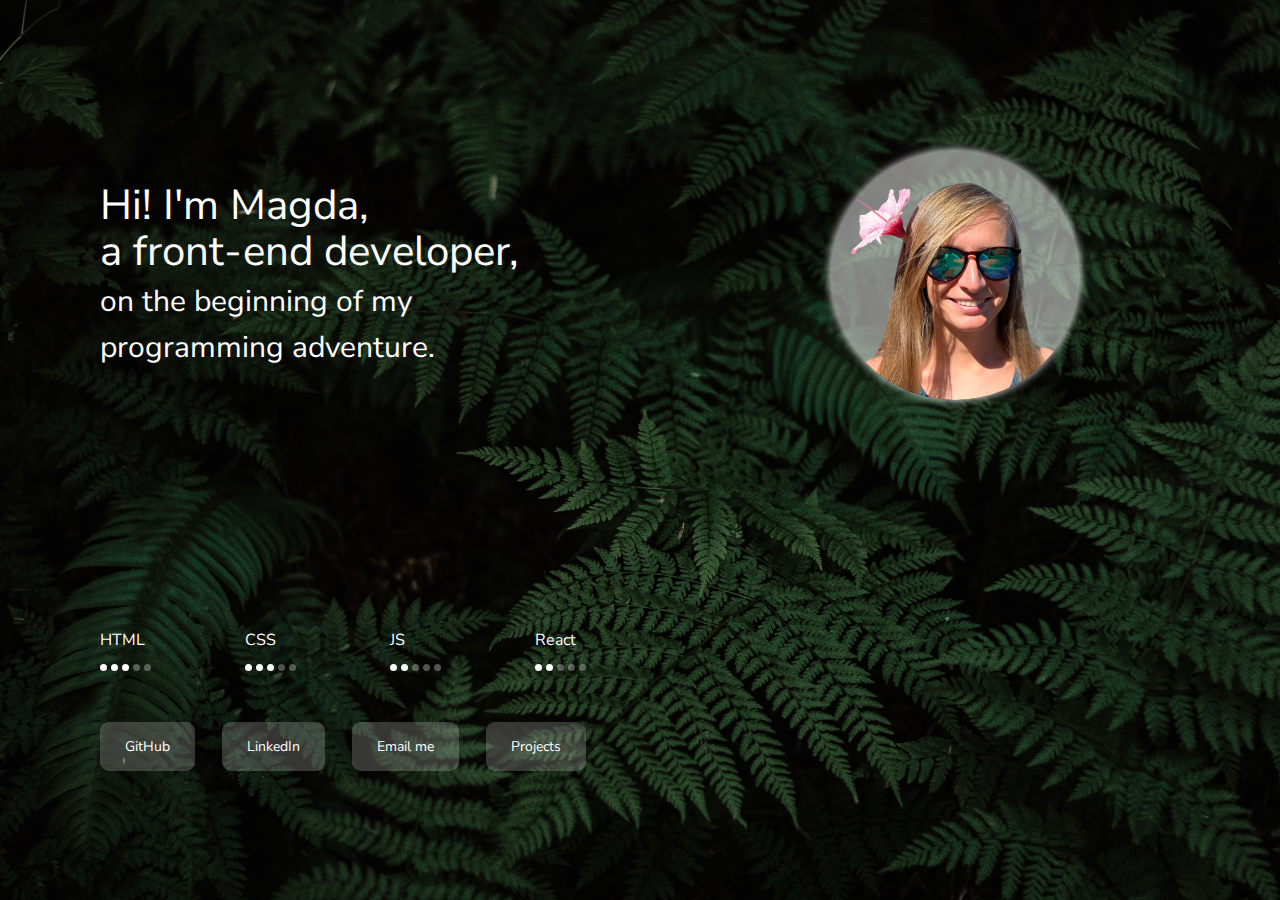
<file: index.html>
<!DOCTYPE html>
<html lang="en">
<head>
    <meta charset="UTF-8">
    <meta http-equiv="X-UA-Compatible" content="IE=edge">
    <meta name="viewport" content="width=device-width, initial-scale=1.0">
    <link href="./styles/reset.css" rel="stylesheet">
    <link href="./styles/style.css" rel="stylesheet">
    <link rel="preconnect" href="https://fonts.googleapis.com">
    <link rel="preconnect" href="https://fonts.gstatic.com" crossorigin>
    <link href="https://fonts.googleapis.com/css2?family=Nunito+Sans&display=swap" rel="stylesheet">
    <title>Mag's e-business card 🍀</title>
</head>
<body>
    <main>
        <section class="container">
            <div class="headerWrapper">
                <header class="wrapper">
                    <h2>Hi! I'm Magda, <br/>
                    a front-end developer,<br/>
                    <span>on the beginning of my programming adventure.</span></h2>
                </header>
                <div class="photo">
                    <img src="./img/transparetnPhoto.png" alt="portrait photo">
                </div>
            </div>
            <footer class="skillsWrapper">
                <aside class="skills">
                    <section class="html">
                        <h4>HTML</h4>
                        <div class="circle"></div>
                        <div class="circle"></div>
                        <div class="circle"></div>
                        <div class="circle1"></div>
                        <div class="circle1"></div>
                    </section>
                    <section class="css">
                        <h4>CSS</h4>
                        <div class="circle"></div>
                        <div class="circle"></div>
                        <div class="circle"></div>
                        <div class="circle1"></div>
                        <div class="circle1"></div>
                    </section>
                    <section class="js">
                        <h4>JS</h4>
                        <div class="circle"></div>
                        <div class="circle"></div>
                        <div class="circle1"></div>
                        <div class="circle1"></div>
                        <div class="circle1"></div>
                    </section>
                    <section class="react">
                        <h4>React</h4>
                        <div class="circle"></div>
                        <div class="circle"></div>
                        <div class="circle1"></div>
                        <div class="circle1"></div>
                        <div class="circle1"></div>
                    </section>
                </aside>
                 <ul class="contactLinks">
                    <li><a class="btn" href="https://github.com/MagPtak">GitHub</a></li>
                    <li><a class="btn" href="https://www.linkedin.com/in/magdalena-ptak-51a62593/">LinkedIn</a></li>
                    <li><a class="btn" href="mailto:magdalena.ptak1990@gmail.com">Email me</a></li>
                    <li><a class="btn" href="/index00.html">Projects</a></li>
                </ul>
                <ul class="projects">
                    
                </ul>
            </footer>
        </section>
    </main>
</body>
</html>
</file>
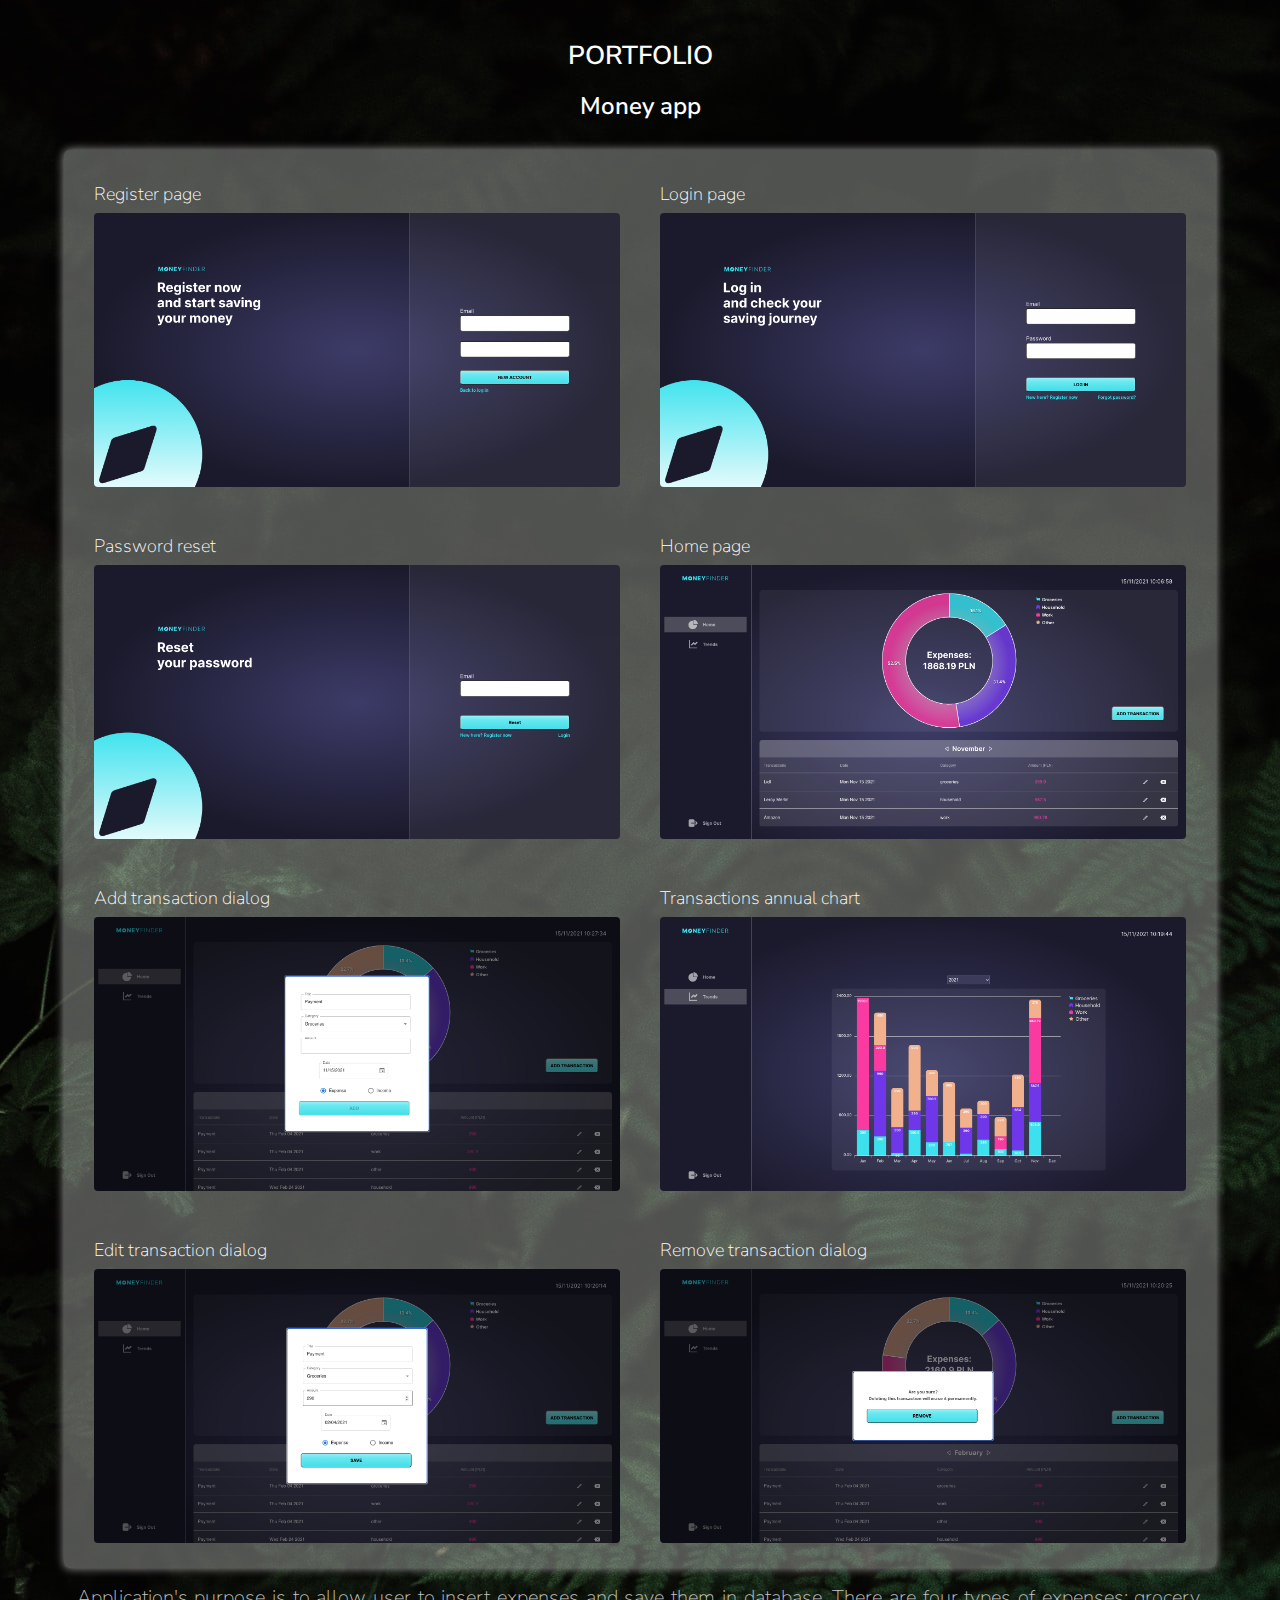
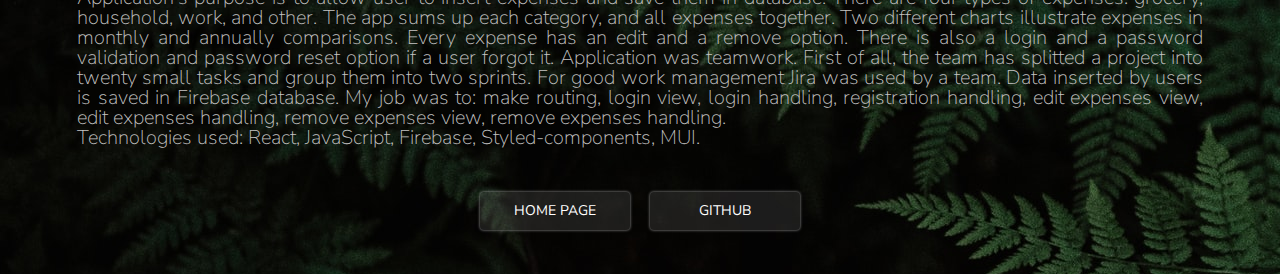
<file: index03.html>
<!DOCTYPE html>
<html lang="en">
<head>
    <meta charset="UTF-8">
    <meta http-equiv="X-UA-Compatible" content="IE=edge">
    <meta name="viewport" content="width=device-width, initial-scale=1.0">
    <link href="./styles/reset.css" rel="stylesheet">
    <link href="./styles/style03.css" rel="stylesheet">
    <link rel="preconnect" href="https://fonts.googleapis.com">
    <link rel="preconnect" href="https://fonts.gstatic.com" crossorigin>
    <link href="https://fonts.googleapis.com/css2?family=Nunito+Sans&display=swap" rel="stylesheet">
    <link rel="preconnect" href="https://fonts.googleapis.com">
    <link rel="preconnect" href="https://fonts.gstatic.com" crossorigin>
    <link href="https://fonts.googleapis.com/css2?family=Nunito+Sans:wght@400;600;700&display=swap" rel="stylesheet">
    <title>Portfolio - project 3</title>
</head>
<body>
    <main>
        <h1>PORTFOLIO</h1>
            <h2>Money app</h2>
            <article>
                    <section>
                        <div class="projectContainer">
                            <div class="projectVersion">
                                <h4>Register page</h4>
                                <img src="./img/RegisterView.png" alt="Money app register page">
                            </div>
                            <div class="projectVersion">
                                <h4>Login page</h4>
                                <img src="./img/LoginView.png" alt="Money app login page">
                            </div>
                        </div>
                    </section>
                    <section>
                        <div class="projectContainer">
                            <div class="projectVersion">
                                <h4>Password reset</h4>
                                <img src="./img/PasswordReset.png" alt="Money app password reset">
                            </div>
                            <div class="projectVersion">
                                <h4>Home page</h4>
                                <img src="./img/Home.png" alt="Money app home page">
                            </div>
                        </div>
                    </section>
                    <section>
                        <div class="projectContainer">
                            <div class="projectVersion">
                                <h4>Add transaction dialog</h4>
                                <img src="./img/addTransaction.png" alt="Money app add transaction">
                            </div>
                            <div class="projectVersion">
                                <h4>Transactions annual chart</h4>
                                <img src="./img/Chart.png" alt="Money app annual chart">
                            </div>
                        </div>
                    </section>
                    <section>
                        <div class="projectContainer">
                            <div class="projectVersion">
                                <h4>Edit transaction dialog</h4>
                                <img src="./img/Edit.png" alt="Money app edit transaction">
                            </div>
                            <div class="projectVersion">
                                <h4>Remove transaction dialog</h4>
                                <img src="./img/Delete.png" alt="Money app remove transaction">
                            </div>
                        </div>
                    </section>
            </article>
            <h3>Application's purpose is to allow user to insert expenses and save them in database. 
                There are four types of expenses: grocery, household, work, and other. 
                The app sums up each category, and all expenses together. 
                Two different charts illustrate expenses in monthly and annually comparisons. 
                Every expense has an edit and a remove option. 
                There is also a login and a password validation and password reset option if a user forgot it. 
                Application was teamwork. First of all, the team has splitted a project into twenty small tasks and group them into two sprints. 
                For good work management Jira was used by a team. Data inserted by users is saved in Firebase database. 
                My job was to: make routing, login view, login handling, registration handling, edit expenses view, edit expenses handling, remove expenses view, remove expenses handling. </br> 
                Technologies used: React, JavaScript, Firebase, Styled-components, MUI.</h3>
            <div class="home">
                <a class="btn" href="/index.html">HOME PAGE</a>
                <a class="btn" href="https://github.com/MagPtak/React-project">GITHUB</a>
            </div>
    </main>
</body>
</html>
</file>
<file: styles/style.css>
body {
  font-family: "Nunito Sans", sans-serif;
}

main {
  display: flex;
  justify-content: center;
  height: 100vh;
  width: 100%;
  background-image: url(/img/2.jpg);
  background-position: center;
  background-size: cover;
}

.container {
  display: flex;
  flex-direction: column;
  justify-content: space-around;
  height: 800px;
  width: 1450px;
  color: white;
  margin: auto 100px;
}
.headerWrapper {
  display: flex;
  align-items: center;
  justify-content: space-around;
  margin-top: 100px;
}

.wrapper {
  display: flex;
  flex-direction: column;
  justify-content: center;
  width: 50%;
  height: 65%;
}

h2 {
  font-size: 42px;
  line-height: 1.1;
}

span {
  font-size: 30px;
}

.skillsWrapper {
  display: flex;
  flex-direction: column;
  justify-content: space-around;
  height: 100%;
  width: 45%;
}

.skills {
  display: flex;
  justify-content: space-between;
  height: auto;
  margin-top: 200px;
}

.html .css .js {
  height: 100%;
  width: 33%;
}

h4 {
  margin-bottom: 10px;
}

.circle {
  width: 7px;
  height: 7px;
  display: inline-block;
  border-radius: 50%;
  background-color: white;
}

.circle1 {
  width: 7px;
  height: 7px;
  display: inline-block;
  border-radius: 50%;
  background-color: rgba(255, 255, 255, 0.3);
}

.projects {
  display: flex;
  align-items: center;
  width: 28%;
}

.contactLinks {
  display: flex;
  align-items: center;
  justify-content: space-between;
  width: 100%;
}

.btn {
  padding: 15px 25px;
  font-size: 14px;
  background-color: rgba(255, 255, 255, 0.2);
  color: white;
  border: none;
  border-radius: 9px;
  text-decoration: none;
}

.btn:hover,
.btn2:hover {
  background-color: rgba(255, 255, 255, 0.6);
  color: rgb(2, 15, 6);
}

.photo {
  display: flex;
  justify-content: flex-end;
  width: 50%;
  margin-right: 100px;
}

.photo img {
  height: 250px;
  width: 250px;
  border-radius: 50%;
  box-shadow: 0px 0px 9px 0px #f0efef;
}

@media screen and (max-width: 1024px) {
  .container {
    width: 750px;
    height: 900px;
    display: flex;
    flex-direction: column;
    align-items: center;
    margin: auto;
  }

  .headerWrapper {
    flex-direction: column-reverse;
    margin-top: 5%;
    height: 60%;
  }

  .photo {
    display: flex;
    justify-content: center;
    width: 50%;
    margin-right: 0;
  }

  .wrapper {
    display: flex;
    flex-direction: column;
    justify-content: center;
    width: 100%;
    height: 65%;
    text-align: center;
    margin-top: 10%;
  }

  h2 {
    font-size: 36px;
    line-height: 1.1;
  }

  span {
    font-size: 26px;
  }

  .skillsWrapper {
    display: flex;
    flex-direction: column;
    justify-content: space-around;
    height: 100%;
    width: 75%;
  }

  .btn,
  .btn2 {
    padding: 15px 25px;
    font-size: 18px;
    font-weight: 600;
    background-color: rgba(255, 255, 255, 0.2);
    color: white;
    border: none;
    border-radius: 9px;
    text-decoration: none;
  }
}

@media screen and (max-width: 670px) {
  .main {
    display: flex;
    justify-content: center;
    align-items: center;
  }

  .container {
    display: flex;
    flex-direction: column;
    justify-content: center;
    height: 550px;
    width: 300px;
    color: white;
    margin: auto;
  }

  .headerWrapper {
    flex-direction: column-reverse;
    margin-top: 15%;
    height: 60%;
  }

  .wrapper {
    display: flex;
    flex-direction: column;
    justify-content: center;
    align-items: center;
    align-self: center;
    width: 100%;
    height: 60%;
    margin-top: 20%;
  }
  main {
    display: flex;
    height: 100vh;
    width: 100vw;
    background-image: url(/img/2.jpg);
    background-position: center;
    background-size: cover;
  }

  .photo {
    justify-content: center;
    margin: 0;
  }

  .photo img {
    height: auto;
    width: 50vw;
    border-radius: 50%;
    box-shadow: 0px 0px 9px 0px #f0efef;
  }

  h2 {
    font-size: 20px;
    text-align: center;
  }

  span {
    font-size: 12px;
  }

  .skillsWrapper {
    display: flex;
    flex-direction: column;
    justify-content: space-around;
    height: 40%;
    width: 100%;
  }

  .html .css .js {
    height: 100%;
    width: 33%;
  }

  h4 {
    margin-bottom: 5px;
    font-size: 12px;
  }

  .circle,
  .circle1 {
    width: 5px;
    height: 5px;
  }
  .skills {
    display: flex;
    justify-content: space-around;
    width: 100%;
    height: 10%;
    margin-top: 60px;
  }

  .wrapperBottom {
    display: flex;
    justify-content: space-between;
    width: 100%;
    height: 15%;
  }

  .btn {
    padding: 9px;
    font-size: 13px;
    font-weight: normal;
    background-color: rgba(255, 255, 255, 0.2);
    color: white;
    border: none;
    border-radius: 9px;
    text-decoration: none;
  }

  .contactLinks {
    justify-content: space-around;
    margin-top: 10%;
  }
}
</file>
<file: styles/style03.css>
body {
  font-family: "Nunito Sans", sans-serif;
  background-image: url(/img/2.jpg);
  color: rgb(255, 255, 255);
}

main {
  display: flex;
  flex-direction: column;
  justify-content: center;
  align-items: center;
}

article {
  background-color: rgba(197, 202, 197, 0.4);
  box-shadow: 0px 0px 10px 0px #a1a1a1;
  margin: 20px 0;
  width: 90%;
  max-width: 1700px;
  border-radius: 5px;
}

h1 {
  font-size: 26px;
  text-align: center;
  font-weight: 600;
  line-height: 2;
  margin-top: 30px;
}

h2 {
  font-size: 24px;
  text-align: center;
  font-weight: 600;
  line-height: 2;
}

h3 {
  font-size: 20px;
  font-weight: 200;
  text-align: justify;
  width: 88%;
  color: rgb(197, 196, 196);
}

section {
  display: flex;
  flex-direction: column;
  align-items: center;
  margin: 10px;
}

h4 {
  font-size: 18px;
  font-weight: 200;
  margin: 10px 0 10px 20px;
}

.projectContainer {
  display: flex;
  justify-content: center;
  width: 100%;
}

.projectVersion {
  display: flex;
  flex-direction: column;
  width: 50%;
  margin: 15px 0;
}

.projectVersion img {
  height: 90%;
  margin: 0 20px;
}

img {
  border-radius: 4px;
}

.rwdProjectContainer {
  display: flex;
  justify-content: center;
  width: 50%;
}

.btn {
  padding: 12px 25px;
  font-size: 14px;
  background-color: rgba(255, 255, 255, 0.1);
  color: rgb(255, 255, 255);
  box-shadow: 0px 0px 3px 0px #a1a1a1;
  border: none;
  border-radius: 4px;
  text-decoration: none;
  text-align: center;
  margin: 4px 10px;
  width: 100px;
}

.home {
  display: flex;
  align-items: center;
  margin: 40px 0;
}

@media screen and (max-width: 1200px) {
  .projectContainer {
    flex-direction: column;
  }

  .projectVersion {
    width: 100%;
    margin-bottom: 0;
  }

  h1 {
    font-size: 24px;
  }

  h2 {
    font-size: 22px;
  }

  h3 {
    font-size: 16px;
    text-align: justify;
  }

  h4 {
    font-size: 14px;
    margin: 0 0 7px 20px;
  }

  .rwdProjectContainer {
    margin-top: 10px;
  }
}

@media screen and (max-width: 600px) {
  article {
    border-radius: 3px;
    box-shadow: 0px 0px 5px 0px #a1a1a1;
  }

  h1 {
    font-size: 20px;
  }

  h2 {
    font-size: 18px;
  }

  h3 {
    font-size: 14px;
    text-align: justify;
  }

  h4 {
    font-size: 13px;
    margin: 0 0 7px 7px;
  }

  section {
    margin: 0;
  }

  .projectVersion img {
    width: 95%;
    margin: 0 5px;
  }

  .projectVersion {
    display: flex;
    align-items: flex-start;
    justify-content: center;
    margin-bottom: 10px;
  }

  .btn {
    padding: 10px 25px;
    font-size: 10px;
    width: 80px;
  }

  .home {
    margin: 10px 0 25px 0;
  }
}
</file>
